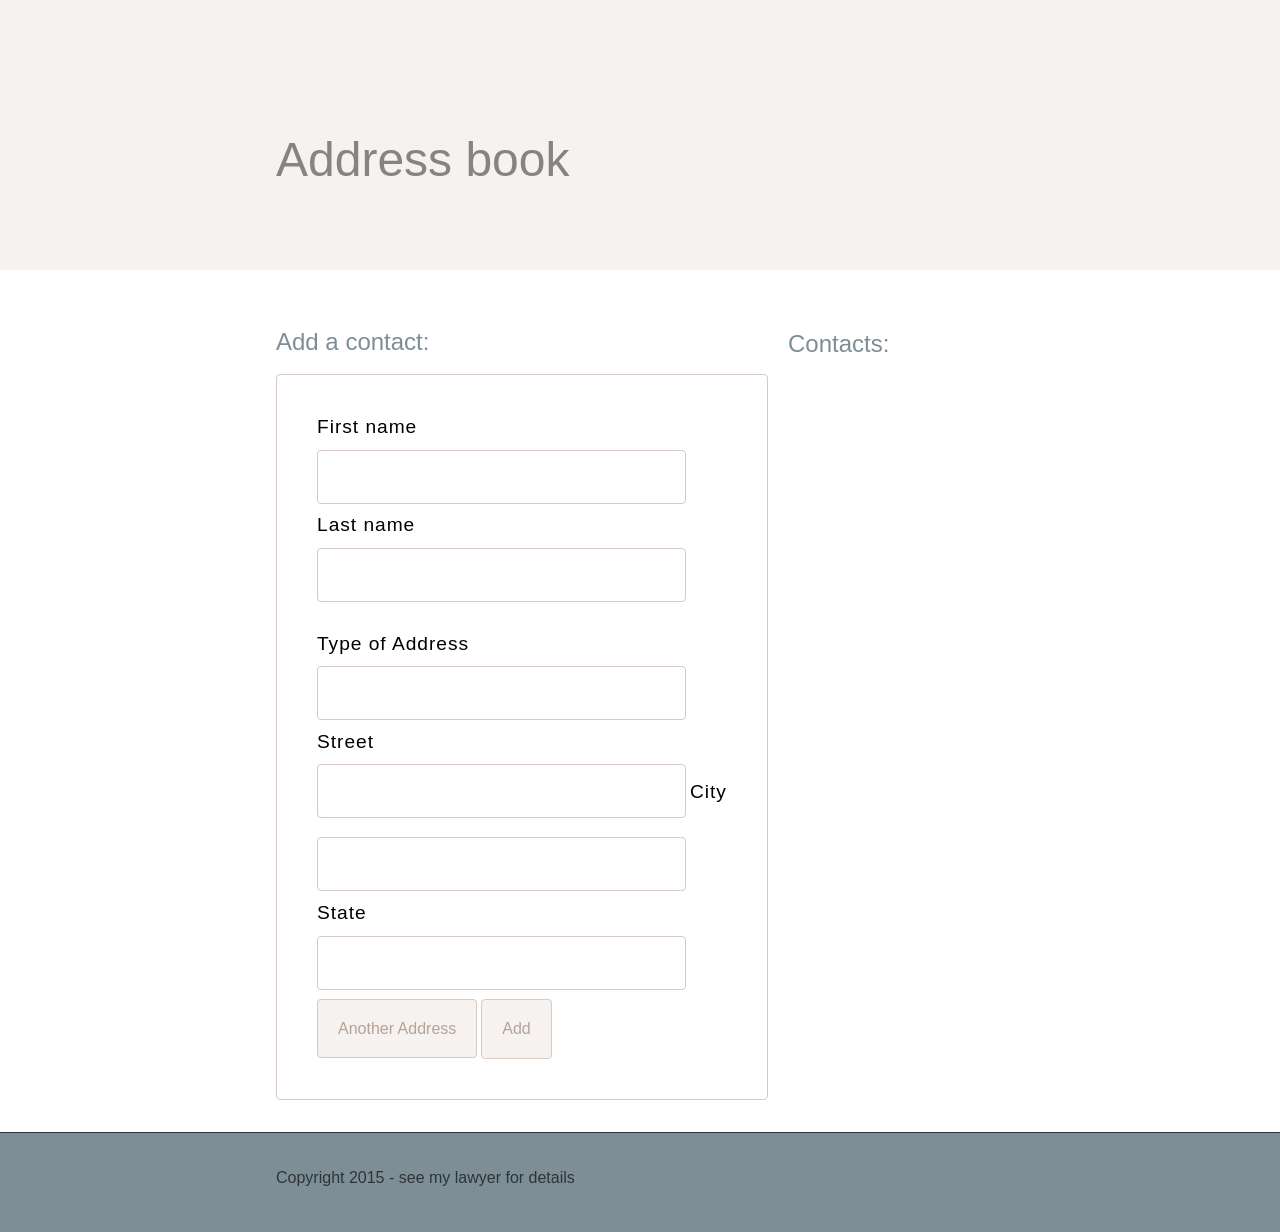
<file: index.html>
<!DOCTYPE html>
<html>

    <head>
        <meta charset="utf-8">
        <meta content="IE=edge,chrome=1" http-equiv="X-UA-Compatible">

        <title></title>

        <meta content="" name="description">
        <meta content="width=device-width" name="viewport">

        <link href="css/main.css" rel="stylesheet">

    </head>

    <body>

        <div class="wrapper">

            <header>

                <h1 class="site__title">Address book</h1>

            </header>

            <section class="main group">

                <article class="main__article">

                    <h2 class="main__title">Add a contact:</h2>

                    <form class="main__form" id="new-contact">
                        <div class="form__group">
                            <label class="form__label" for="new-first-name">First name</label>
                            <input class="form__input" id="new-first-name" type="text">

                            <label class="form__label" for="new-last-name">Last name</label>
                            <input class="form__input" id="new-last-name" type="text">

                            <!-- <label class="form__label" for="new-address">Address</label>
                            <input class="form__input" id="new-address" type="text"> -->

                        </div>

                        <div "form__group" id="new-addresses">
                            <div class="new-address">

                                <label class="form__label" for="new-typeOf">Type of Address</label>
                                <input class="form__input new-typeOf" type="text">

                                <label class="form__label" for="new-street">Street</label>
                                <input class="form__input new-street" type="text">

                                <label class="form__label" for="new-city">City</label>
                                <input class="form__input new-city" type="text">

                                <label class="form__label" for="new-state">State</label>
                                <input class="form__input new-state" type="text">

                            </div>
                        </div>

                        <span class="form__btn" id="add-address">Another Address</span>

                        <button class="form__btn" type="submit">Add</button>
                    </form>

                    <div class="main__result" id="result">
                        <p></p>
                    </div>

                </article>

                <aside class="">

                    <h2>Contacts:</h2>
                    <ul id="contacts"></ul>

                    <div>

                        <div id="show-contact">
                            <h2></h2>

                            <p>First name:
                                <span class="first-name"></span>
                            </p>
                            <p>Last name:
                                <span class="last-name"></span>
                            </p>
                            <p>Addresses:
                                <ul id="addresses">

                                </ul>
                            </p>
                        </div>
                    </div>

                </aside>

            </section>

        </div><!-- end of wrapper -->

        <footer class="site__footer">

            <div class="footer__content">

                <p>
                    Copyright 2015 - see my lawyer for details
                </p>

            </div>

        </footer>

        <script src="js/jquery.min.js"></script>
        <script src="js/main.js"></script>
        <script type="text/javascript"></script>
    </body>

</html>
</file>
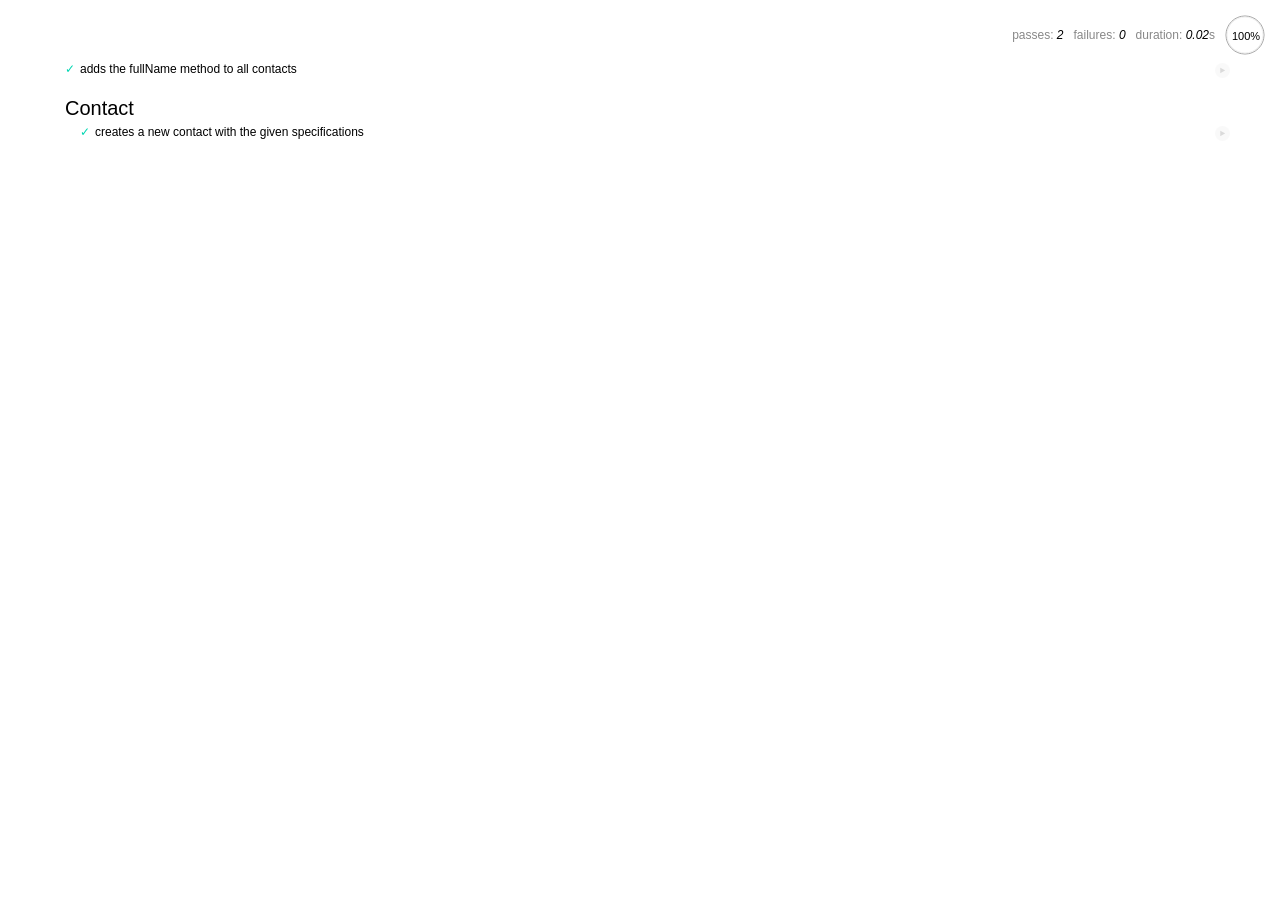
<file: spec/spec-runner.html>
<!DOCTYPE html>
<html>

<head>
    <title>Mocha spec runner</title>
    <link rel="stylesheet" href="mocha.css">
</head>

<body>
    <div id="mocha"></div>
    <script src="../js/jquery.min.js"></script>
    <script src="../js/main.js"></script>
    <script src="mocha.js"></script>
    <script src="chai.js"></script>
    <script>
        mocha.setup('bdd');
    </script>
    <script src="specs.js"></script>
    <script>
        expect = chai.expect;
        mocha.checkLeaks();
        mocha.globals(['jQuery']);
        mocha.run();
    </script>
</body>

</html>
</file>
<file: css/main.css>
*, *:before, *:after {
    box-sizing: border-box;
}
html {
    height: 100%;
}
body {
    background: #fff;
    color: #000;
    font-family: "Helvetica Neue", Helvetica, Arial, sans-serif;
    margin: 0 auto;
    width: 100%;
    height: 100%;
}

/* layout =================== */

.site__title, nav, section, .footer__content {
    display: block;
    margin-left: 20%;
    margin-right: 20%;
    width: 60%;
}
header {
    background: #f5f2f0;
    border-bottom: 1px solid #f5f2f0;
    padding: 100px 0 50px 0;
    margin-bottom: 40px;
}
.wrapper {
    min-height: 100%;
    margin-bottom: -100px;
}
.wrapper:after {
    content: "";
    display: block;
}
.site__footer, .wrapper:after {
    height: 100px;
}
.main__article {
    width: 66.666666666%;
    padding-left: 20px;
    float: left;
}
aside {
    width: 33.333333333%;
    padding-left: 20px;
    float: right;
}
.site__footer {
    background: #7e8e97;
    border-top: 1px solid #2d3438;
}
.footer__content {
    padding: 20px;
    color: #2d3438;
}

/* typography =============== */

.site__title {
    color: #848484;
    font-size: 3rem;
    font-family: "Helvetica Neue", Helvetica, Arial, sans-serif;
    font-weight: 200;
    max-width: 576px;
    padding-left: 20px
}
.main__title {
    color: #7e8e97;
    font-family: "Helvetica Neue", Helvetica, Arial, sans-serif;
    font-weight: 200;
}
.main__article {
    font-size: 1rem;
    line-height: 24px;
    font-family: georgia, serif;
}
.main__result {
    font-size: 1.5rem;
    color: #bb0f00;
}
.main__result p:before {
    content: ">> ";
}
.main__result p {
    word-wrap: break-word;
}

/* content =================== */

/* ================== contacts */

#show-contact {
  display: none;
}

aside {

}

aside h2 {
    color: #7e8e97;
    font-family: "Helvetica Neue", Helvetica, Arial, sans-serif;
    font-weight: 200;
}

.contact {
  cursor: pointer;
  color: #0088cc;
}

.contact:hover {
  text-decoration: underline;
}




/* form ====================== */

#result {
    display: none;
}
.main__form {
    padding: 40px;
    border: 1px solid #d6cac2;
    border-radius: 4px;
    margin-bottom: 2em;
}
.form__group {
    padding: 0 0 20px 0;
}
.form__label {
    font-size: 1.2em;
    font-family: "Helvetica Neue", Helvetica, Arial, sans-serif;
    letter-spacing: .05em;
}
.form__input {
    margin: .5em 0;
    padding: 15px;
    width: 90%;
    border-radius: 4px;
    font-size: 1.2em;
    border: 1px solid #d6cac2;
}
.form__btn {
    background: #f5f2f0;
    border-radius: 4px;
    border: 1px solid #d6cac2;
    color: #b7a294;
    padding: 20px;
    font-size: 1em;
    font-family: "Helvetica Neue", Helvetica, Arial, sans-serif;
    cursor: pointer;
}

.another {
    margin: .5em 0;
    padding: 15px;
}

.another input {
    width: 70%;
}


/* ================== picture gallery */

.gallery {
    max-width: 100%;
    padding: 0;
    margin: 0;
}
.gallery__picture {
    list-style: none;
}
.gallery__picture img {
    width: 45%;
    margin: 0 5% 1em 0;
    float: left;
}

/* clear fix ================ */

.group:after {
    content: "";
    display: table;
    clear: both;
}

/* bone yard ================= */


/*

.card {
    margin: 0 auto;
    width: 56.25%;
    border: 1px solid #aab6c3;
    border-radius: 1px;
    background-color: #5bc0de;
    box-shadow: 0 3px 6px rgba(0,0,0,.16),
        0 3px 6px rgba(0,0,0,.23);
}

/* #0f9d58 green - #F1BF26 yellow */


/*

.avatar {
    border-radius: 50%;
    border: 1px solid #aab6c3;
    display: block;
    margin: 50px auto 70px;
    width: 225px;
}

.badge {
    background: #428bca;
    border-radius: 50%;
    box-shadow: 0 3px 6px rgba(0,0,0,.16),
        0 3px 6px rgba(0,0,0,.23);
    color:#fff;
    float: right;
    font-size: 25px;
    font-weight: 500;
    height: 55px;
    line-height: 1;
    margin-right: 25px;
    margin-top: -27px;
    padding: 15px;
    text-align: center;
    width: 55px;
}

.well {
    background-color: #fff;
    padding: 40px 20px;
}

.well span {
    font-size: 36px;
    font-weight: 100;
    letter-spacing: 1px;
    line-height: 1;
}

*/
</file>
<file: spec/mocha.css>
@charset "utf-8";

body {
  margin:0;
}

#mocha {
  font: 20px/1.5 "Helvetica Neue", Helvetica, Arial, sans-serif;
  margin: 60px 50px;
}

#mocha ul,
#mocha li {
  margin: 0;
  padding: 0;
}

#mocha ul {
  list-style: none;
}

#mocha h1,
#mocha h2 {
  margin: 0;
}

#mocha h1 {
  margin-top: 15px;
  font-size: 1em;
  font-weight: 200;
}

#mocha h1 a {
  text-decoration: none;
  color: inherit;
}

#mocha h1 a:hover {
  text-decoration: underline;
}

#mocha .suite .suite h1 {
  margin-top: 0;
  font-size: .8em;
}

#mocha .hidden {
  display: none;
}

#mocha h2 {
  font-size: 12px;
  font-weight: normal;
  cursor: pointer;
}

#mocha .suite {
  margin-left: 15px;
}

#mocha .test {
  margin-left: 15px;
  overflow: hidden;
}

#mocha .test.pending:hover h2::after {
  content: '(pending)';
  font-family: arial, sans-serif;
}

#mocha .test.pass.medium .duration {
  background: #c09853;
}

#mocha .test.pass.slow .duration {
  background: #b94a48;
}

#mocha .test.pass::before {
  content: '✓';
  font-size: 12px;
  display: block;
  float: left;
  margin-right: 5px;
  color: #00d6b2;
}

#mocha .test.pass .duration {
  font-size: 9px;
  margin-left: 5px;
  padding: 2px 5px;
  color: #fff;
  -webkit-box-shadow: inset 0 1px 1px rgba(0,0,0,.2);
  -moz-box-shadow: inset 0 1px 1px rgba(0,0,0,.2);
  box-shadow: inset 0 1px 1px rgba(0,0,0,.2);
  -webkit-border-radius: 5px;
  -moz-border-radius: 5px;
  -ms-border-radius: 5px;
  -o-border-radius: 5px;
  border-radius: 5px;
}

#mocha .test.pass.fast .duration {
  display: none;
}

#mocha .test.pending {
  color: #0b97c4;
}

#mocha .test.pending::before {
  content: '◦';
  color: #0b97c4;
}

#mocha .test.fail {
  color: #c00;
}

#mocha .test.fail pre {
  color: black;
}

#mocha .test.fail::before {
  content: '✖';
  font-size: 12px;
  display: block;
  float: left;
  margin-right: 5px;
  color: #c00;
}

#mocha .test pre.error {
  color: #c00;
  max-height: 300px;
  overflow: auto;
}

#mocha .test .html-error {
  overflow: auto;
  color: black;
  line-height: 1.5;
  display: block;
  float: left;
  clear: left;
  font: 12px/1.5 monaco, monospace;
  margin: 5px;
  padding: 15px;
  border: 1px solid #eee;
  max-width: 85%; /*(1)*/
  max-width: calc(100% - 42px); /*(2)*/
  max-height: 300px;
  word-wrap: break-word;
  border-bottom-color: #ddd;
  -webkit-border-radius: 3px;
  -webkit-box-shadow: 0 1px 3px #eee;
  -moz-border-radius: 3px;
  -moz-box-shadow: 0 1px 3px #eee;
  border-radius: 3px;
}

#mocha .test .html-error pre.error {
  border: none;
  -webkit-border-radius: none;
  -webkit-box-shadow: none;
  -moz-border-radius: none;
  -moz-box-shadow: none;
  padding: 0;
  margin: 0;
  margin-top: 18px;
  max-height: none;
}

/**
 * (1): approximate for browsers not supporting calc
 * (2): 42 = 2*15 + 2*10 + 2*1 (padding + margin + border)
 *      ^^ seriously
 */
#mocha .test pre {
  display: block;
  float: left;
  clear: left;
  font: 12px/1.5 monaco, monospace;
  margin: 5px;
  padding: 15px;
  border: 1px solid #eee;
  max-width: 85%; /*(1)*/
  max-width: calc(100% - 42px); /*(2)*/
  word-wrap: break-word;
  border-bottom-color: #ddd;
  -webkit-border-radius: 3px;
  -webkit-box-shadow: 0 1px 3px #eee;
  -moz-border-radius: 3px;
  -moz-box-shadow: 0 1px 3px #eee;
  border-radius: 3px;
}

#mocha .test h2 {
  position: relative;
}

#mocha .test a.replay {
  position: absolute;
  top: 3px;
  right: 0;
  text-decoration: none;
  vertical-align: middle;
  display: block;
  width: 15px;
  height: 15px;
  line-height: 15px;
  text-align: center;
  background: #eee;
  font-size: 15px;
  -moz-border-radius: 15px;
  border-radius: 15px;
  -webkit-transition: opacity 200ms;
  -moz-transition: opacity 200ms;
  transition: opacity 200ms;
  opacity: 0.3;
  color: #888;
}

#mocha .test:hover a.replay {
  opacity: 1;
}

#mocha-report.pass .test.fail {
  display: none;
}

#mocha-report.fail .test.pass {
  display: none;
}

#mocha-report.pending .test.pass,
#mocha-report.pending .test.fail {
  display: none;
}
#mocha-report.pending .test.pass.pending {
  display: block;
}

#mocha-error {
  color: #c00;
  font-size: 1.5em;
  font-weight: 100;
  letter-spacing: 1px;
}

#mocha-stats {
  position: fixed;
  top: 15px;
  right: 10px;
  font-size: 12px;
  margin: 0;
  color: #888;
  z-index: 1;
}

#mocha-stats .progress {
  float: right;
  padding-top: 0;
}

#mocha-stats em {
  color: black;
}

#mocha-stats a {
  text-decoration: none;
  color: inherit;
}

#mocha-stats a:hover {
  border-bottom: 1px solid #eee;
}

#mocha-stats li {
  display: inline-block;
  margin: 0 5px;
  list-style: none;
  padding-top: 11px;
}

#mocha-stats canvas {
  width: 40px;
  height: 40px;
}

#mocha code .comment { color: #ddd; }
#mocha code .init { color: #2f6fad; }
#mocha code .string { color: #5890ad; }
#mocha code .keyword { color: #8a6343; }
#mocha code .number { color: #2f6fad; }

@media screen and (max-device-width: 480px) {
  #mocha {
    margin: 60px 0px;
  }

  #mocha #stats {
    position: absolute;
  }
}
</file>
